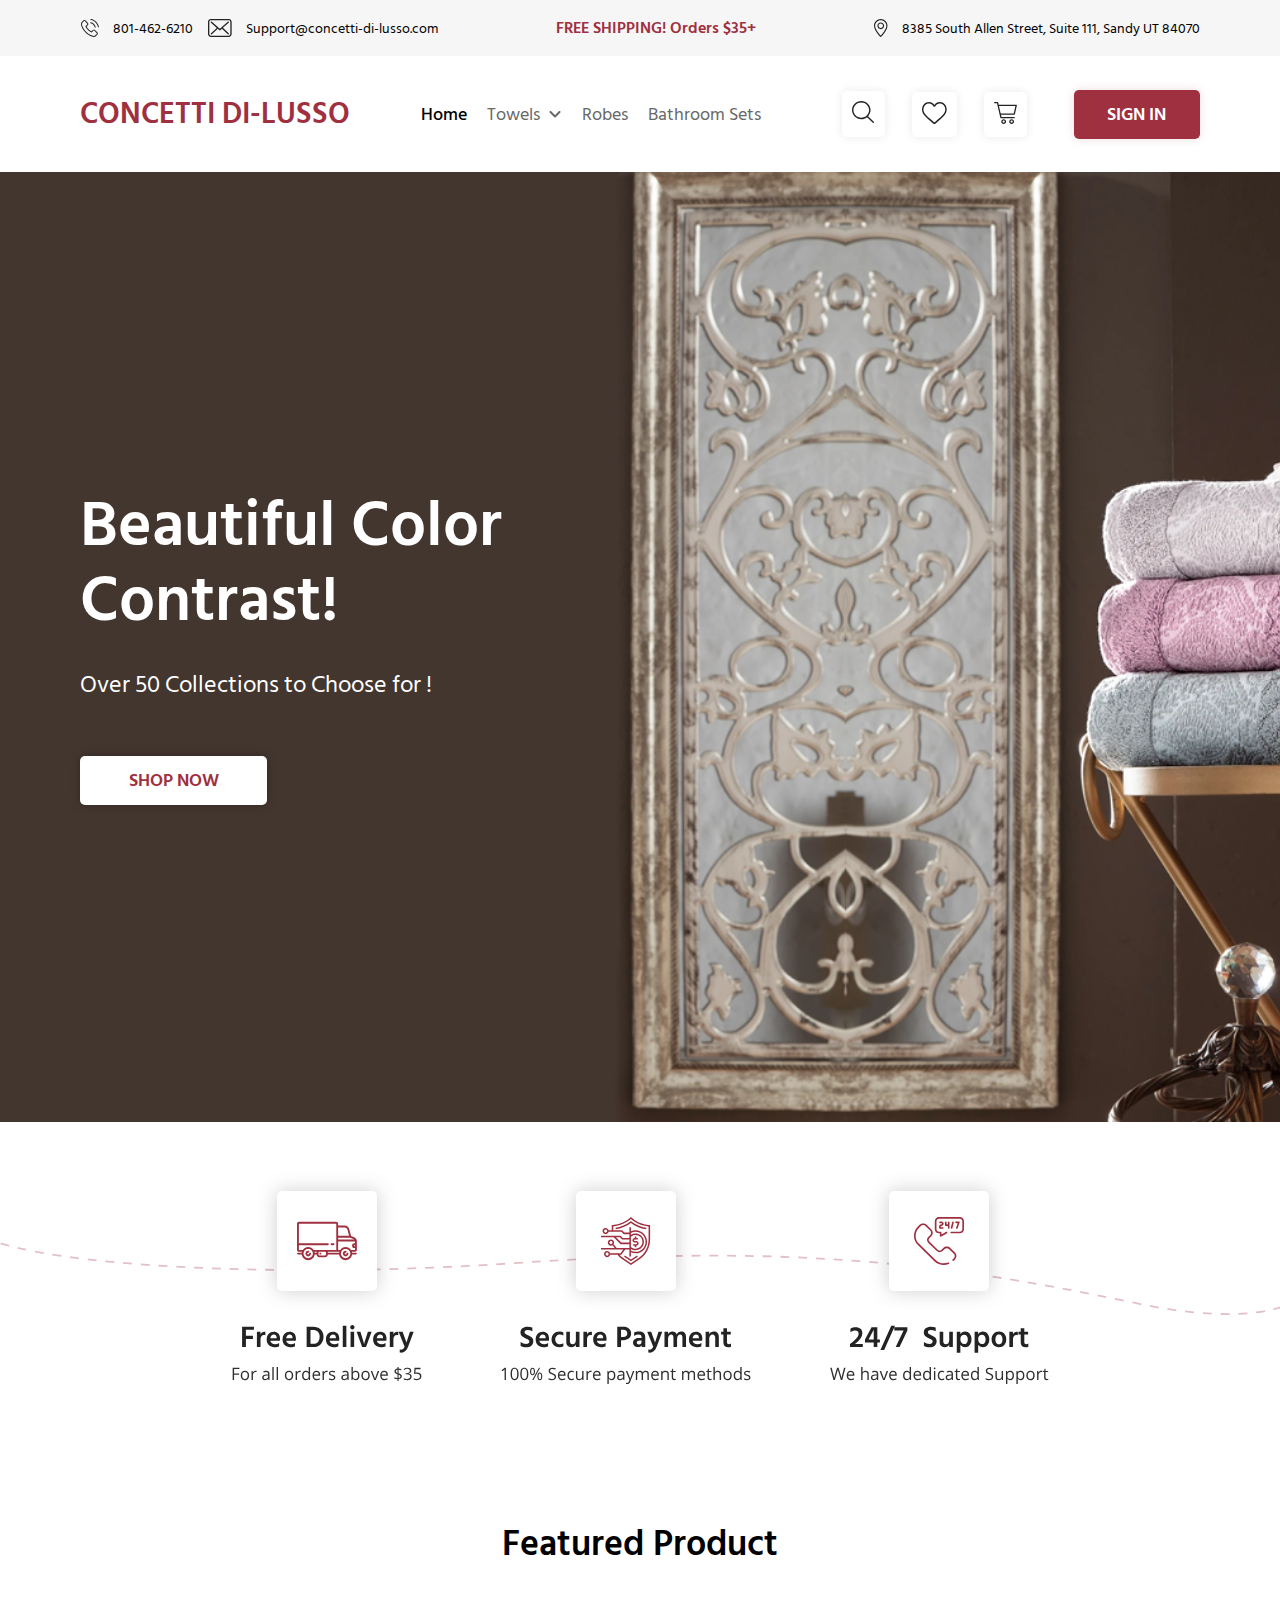
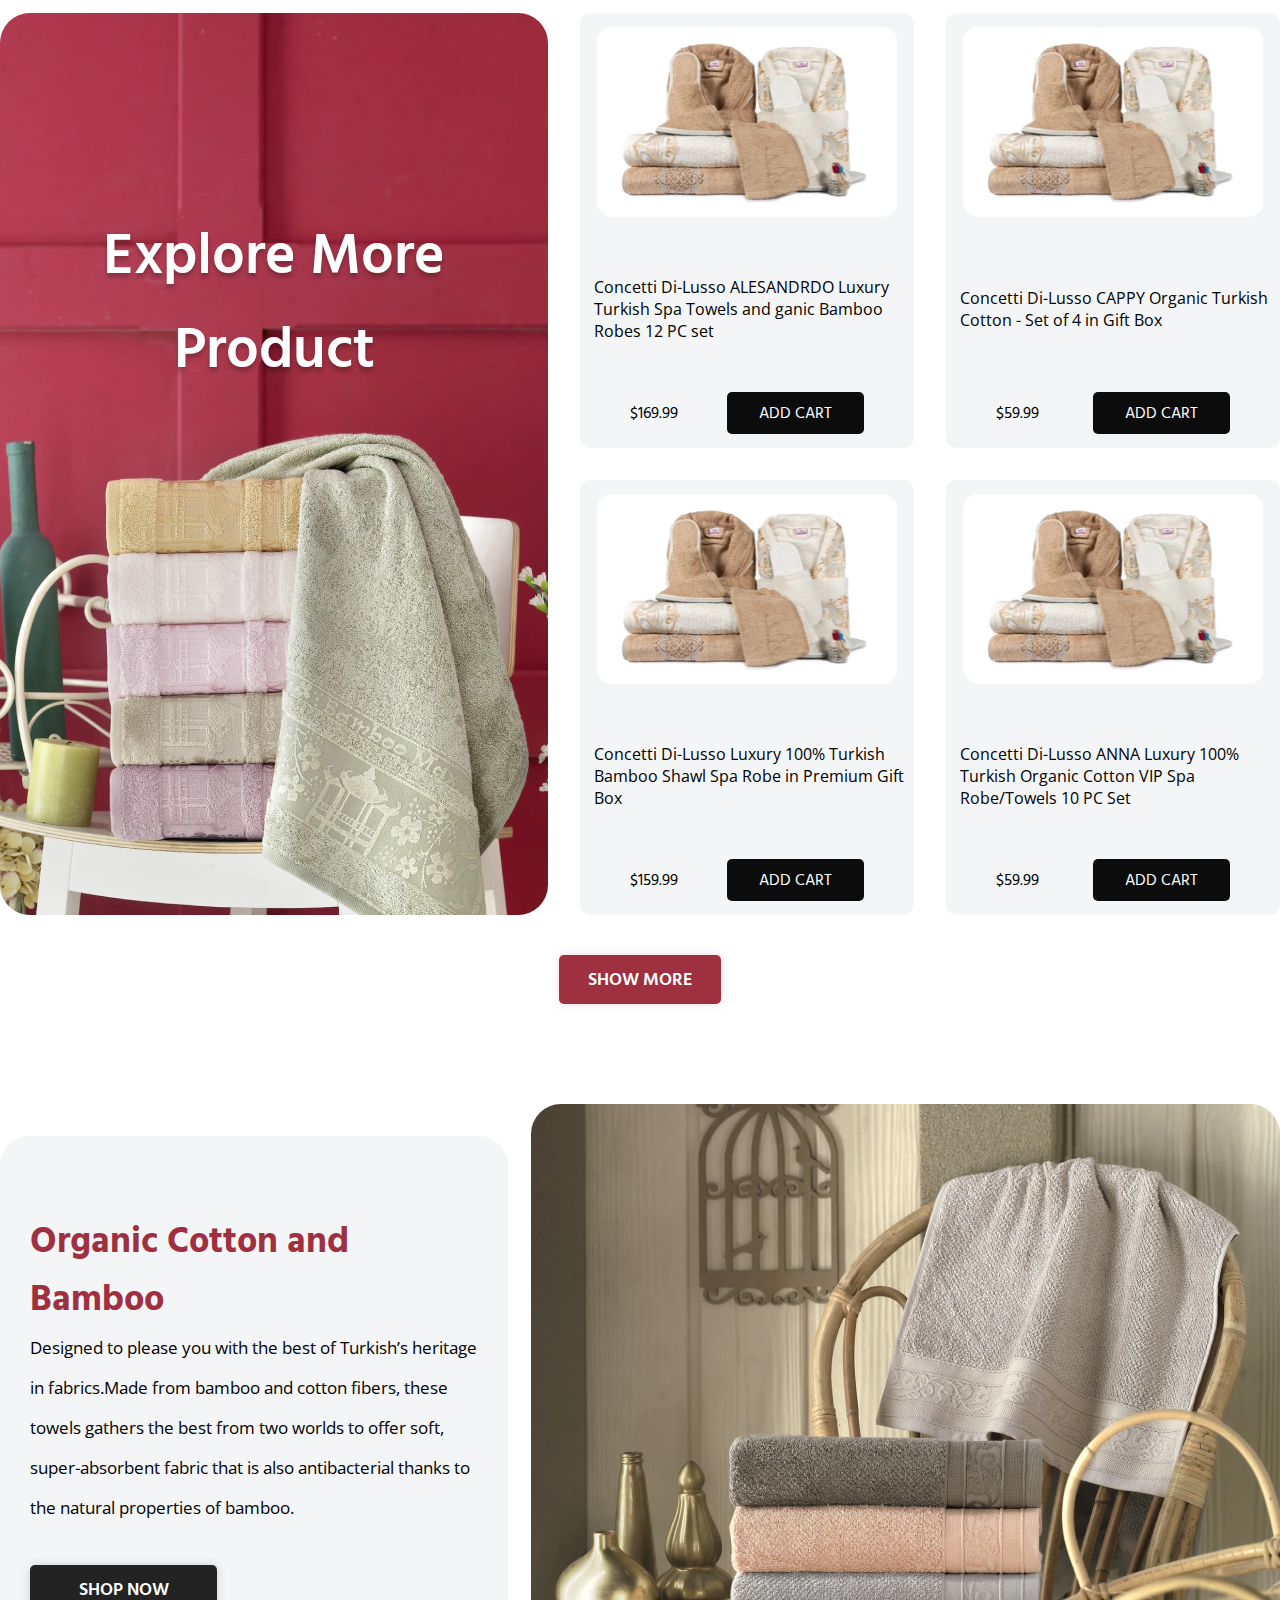
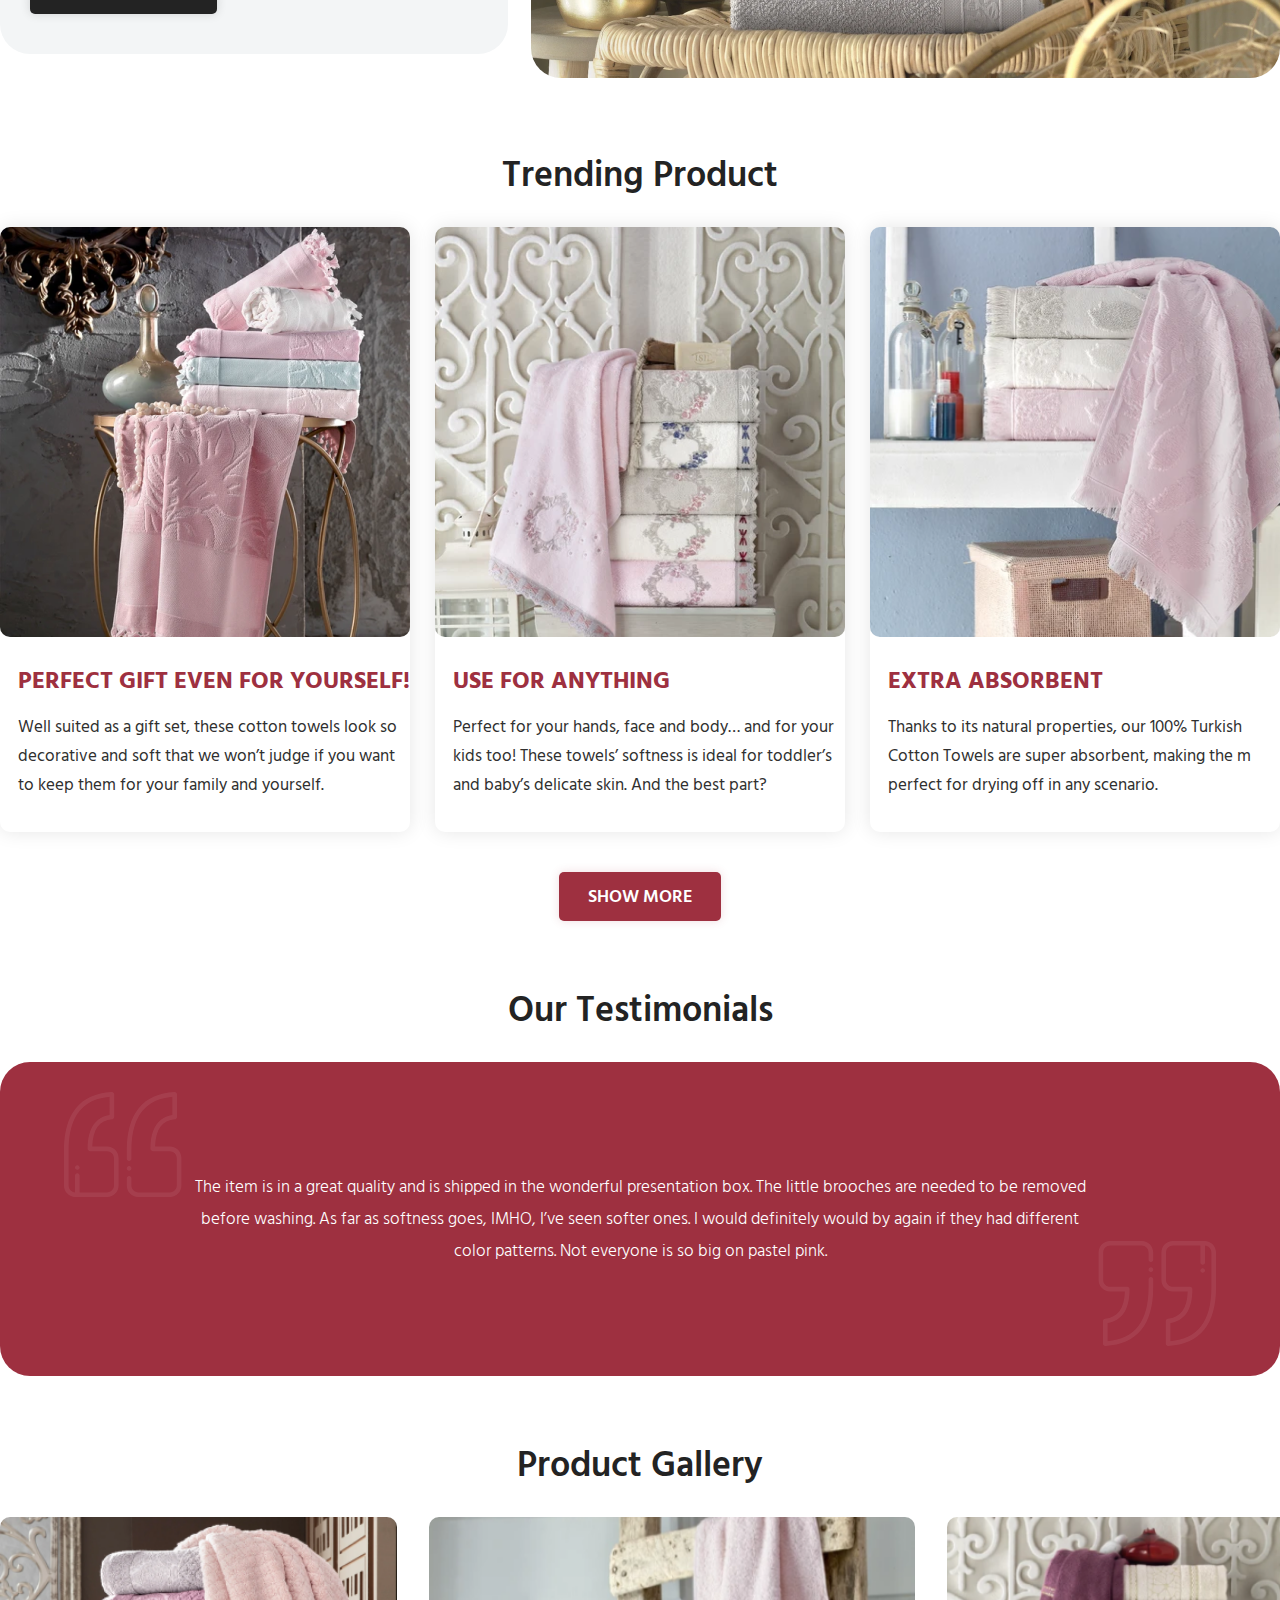
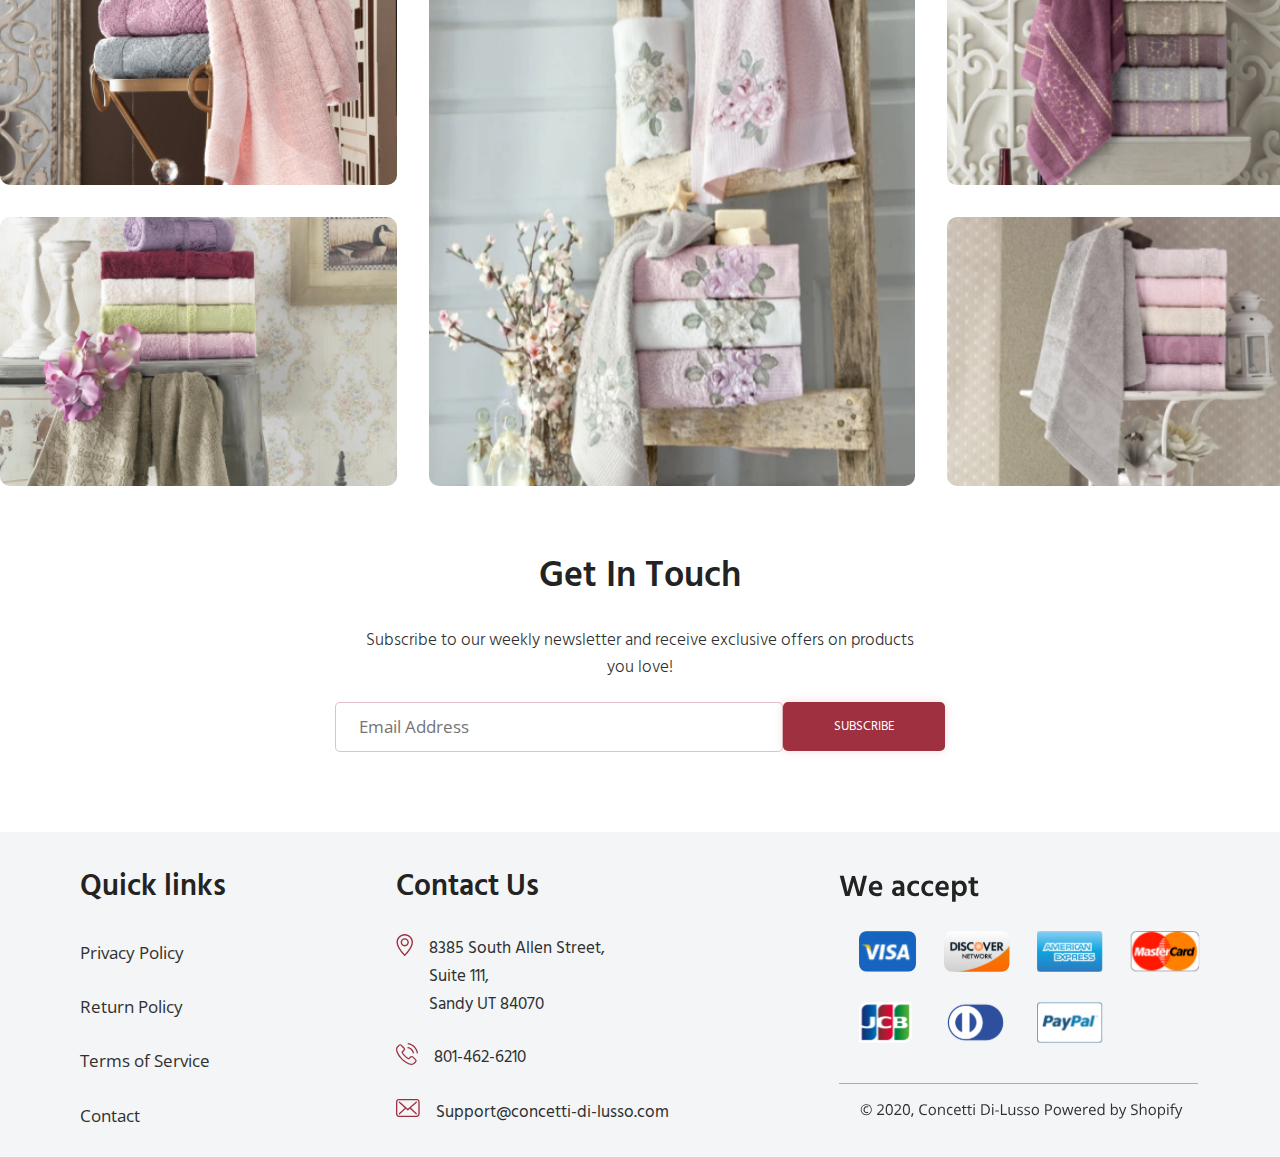
<file: index.html>
<!DOCTYPE html>
<html lang="en">
  <head>
    <meta charset="UTF-8" />
    <meta http-equiv="X-UA-Compatible" content="IE=edge" />
    <meta name="viewport" content="width=device-width, initial-scale=1.0" />
    <link rel="stylesheet" href="style.css" />
  </head>
  <body>
    <header>
      <div class="contact-info">
        <div class="phone">
          <img class="phone-logo" src="Group.svg" alt="" />
          <p>801-462-6210</p>
        </div>
        <div class="Support">
          <img class="mail-logo" src="Group (1).svg" alt="" />
          <p>Support@concetti-di-lusso.com</p>
        </div>
      </div>

      <p class="title">FREE SHIPPING! Orders $35+</p>

      <div class="address">
        <img class="location-logo" src="Group 8.svg" alt="" />
        <p>8385 South Allen Street, Suite 111, Sandy UT 84070</p>
      </div>
    </header>
    <nav>
      <div class="brand-name">CONCETTI DI-LUSSO</div>
      <div class="butten-nav">
        <p class="home-butten">Home</p>

        <div class="nav-text" id="dropdown">
          <p>Towels</p>
          <img src="Vector 1.svg" alt="" style="margin-left: 9px;"/>
          <div class="dropdown-content" >
            <ul>
              <li>hole</li>
              <li>hole</li>
              <li>hole</li>
            </ul>
          </div>
        </div>
        <p class="nav-text">Robes</p>
        <p class="nav-text">Bathroom Sets</p>
      </div>
      <div class="nav-logo">
        <div class="log"><img src="x34  4.svg" alt="" /></div>
        <div class="log"><img src="Vector.svg" alt="" /></div>
        <div class="log"><img src="Group 7.svg" alt="" /></div>
        <div><input type="button" value="SIGN IN" class="sbutten" /></div>
      </div>
    </nav>
    <div class="main-pic">
      <h1 class="beau-text">Beautiful Color<br />Contrast!</h1>
      <br />
      <div class="over-text">Over 50 Collections to Choose for !</div>
      <br />
      <br />
      <div><input class="shop-now" type="button" value="SHOP NOW" /></div>
    </div>
    
    <div  class="benefit">
      <div>
        <img src="Group 16.svg" alt="" />
        <img src="Group 15.svg" alt="" />
        <img src="Group 14.svg" alt="" />
      </div>
    </div>

    <div  class="container">
      <div  class="main-content">
        <p class="Featured-Product">Featured Product</p>
        <article>
          <section>
            <div class="Explore-More">
              <p>Explore More<br />Product</p>
            </div>
          </section>
          <section class="sec2">
            <div class="first">
              <div class="sec2-img"><img src="image 3.svg" alt="" /></div>
              <div class="pr-text">Concetti Di-Lusso ALESANDRDO Luxury Turkish Spa Towels and ganic Bamboo Robes 12 PC set</div>
              <div class="price"><div style="align-self: center;">$169.99</div> <div><input type="button" value="ADD CART" class="ad-butten" /></div></div>
            </div>
            <div class="first">
              <div class="sec2-img"><img src="image 3.svg" alt="" /></div>
              <div class="pr-text">Concetti Di-Lusso CAPPY Organic Turkish Cotton - Set of 4 in Gift Box</div>
              <div class="price"><div style="align-self: center;">$59.99</div><div><input type="button" value="ADD CART" class="ad-butten" /></div></div>
            </div>
            <div class="first">
              <div class="sec2-img"><img src="image 3.svg" alt="" /></div>
              <div class="pr-text">Concetti Di-Lusso Luxury 100% Turkish Bamboo Shawl Spa Robe in Premium Gift Box</div>
              <div class="price"><div style="align-self:center;">$159.99</div><div><input type="button" value="ADD CART" class="ad-butten" /></div></div>
            </div>
            <div class="first">
              <div class="sec2-img"><img src="image 3.svg" alt="" /></div>
              <div class="pr-text">Concetti Di-Lusso ANNA Luxury 100% Turkish Organic Cotton VIP Spa Robe/Towels 10 PC Set</div>
              <div class="price"><div style="align-self: center;">$59.99</div><div><input type="button" value="ADD CART" class="ad-butten" /></div></div>
            </div>
          </section>
        </article>
        <div style="display: flex; justify-content: center">
          <input type="button" value="SHOW MORE" class="SHOW-MORE-btn" />
        </div>
        <div class="article2">
          <div class="Organic">
            <p class="org-head">Organic Cotton and Bamboo</p>
            <p class="org-text">
              Designed to please you with the best of Turkish’s heritage in fabrics.Made from bamboo and cotton fibers, these towels gathers the best from two
              worlds to offer soft, super-absorbent fabric that is also antibacterial thanks to the natural properties of bamboo.
            </p>
            <input type="button" value="SHOP NOW" class="org-butten" />
          </div>
          <div class="org-im">
            <img src="image 17.png" alt="" class="org-img" />
          </div>
        </div>
        <div class="Trending">
          <p>Trending Product</p>
        </div>
        <div class="Trending-Product">
          <div class="second">
            <img src="image 15.png" alt="" class="second-img" />
            <p class="second-head">PERFECT GIFT EVEN FOR YOURSELF!</p>
            <p class="second-text">
              Well suited as a gift set, these cotton towels look so decorative and soft that we won’t judge if you want to keep them for your family and
              yourself.
            </p>
          </div>
          <div class="second">
            <img src="Rectangle 60.png" alt="" class="second-img" />
            <p class="second-head">USE FOR ANYTHING</p>
            <p class="second-text">
              Perfect for your hands, face and body… and for your kids too! These towels’ softness is ideal for toddler’s and baby’s delicate skin. And the best
              part?
            </p>
          </div>
          <div class="second">
            <img src="Rectangle 62.png" alt="" class="second-img" />
            <p class="second-head">EXTRA ABSORBENT</p>
            <p class="second-text">
              Thanks to its natural properties, our 100% Turkish Cotton Towels are super absorbent, making the m perfect for drying off in any scenario.
            </p>
          </div>
        </div>
        <div style="display: flex; justify-content: center">
          <input type="button" value="SHOW MORE" class="SHOW-MORE-btn" />
        </div>
        <div class="Trending">
          <p>Our Testimonials</p>
        </div>
        <div class="big-red">
          <div class="big-vec1">
            <img src="Group 52.svg" alt="" />
          </div>
          <div class="big-text">
            <p>
              The item is in a great quality and is shipped in the wonderful presentation box. The little brooches are needed to be removed before washing. As
              far as softness goes, IMHO, I’ve seen softer ones. I would definitely would by again if they had different color patterns. Not everyone is so big
              on pastel pink.
            </p>
          </div>
          <div class="big-vec2">
            <img src="Group 52.svg" alt="" />
          </div>
        </div>
        <div class="Trending">
          <p>Product Gallery</p>
        </div>
        <div class="Gallery">
          <img class="item" src="image 21.png" alt="" style="border-radius: 10px" />
          <img class="item" src="image 22.png" alt="" style="border-radius: 10px" />
          <img class="item" src="image 18.png" alt="" style="border-radius: 10px" />
          <img class="item" src="image 20.png" alt="" style="border-radius: 10px" />
          <img class="item" src="image 19.png" alt="" style="border-radius: 10px" />
        </div>
        <div class="Trending">
          <p>Get In Touch</p>
        </div>
        <div class="sub-text">
          <p>Subscribe to our weekly newsletter and receive exclusive offers on products<br>you love!</p>
        </div>
        <div class="email">
          <div>
            <input type="email" name="" id="" placeholder="Email Address" class="email-text" />
          </div>
          <div>
            <input type="submit" name="" id="" value="SUBSCRIBE" class="email-btn" />
          </div>
        </div>
      </div>
    </div>
    <footer>
      <div class="footer-parts">
        <div class="footer-head">Quick links</div>
        <div class="footer-text">Privacy Policy</div>
        <div class="footer-text">Return Policy</div>
        <div class="footer-text">Terms of Service</div>
        <div class="footer-text">Contact</div>
      </div>
      <div class="footer-parts">
        <div class="footer-head">Contact Us</div>
        <div class="footer-text2">
          <div style="margin-right: 16px;"><img src="Group 56.svg" alt=""></div>
          <div>8385 South Allen Street,</br>
          Suite 111,</br>
          Sandy UT 84070</div>
        </div>
        <div class="footer-text2">
          <div style="margin-right: 16px;"><img src="Group (3).svg" alt=""></div>
          <div>801-462-6210</div>
        </div>
        <div class="footer-text2">
          <div style="margin-right: 16px;"><img src="Group (4).svg" alt=""></div>
          <div>Support@concetti-di-lusso.com</div>
        </div>
      </div>
      <div>
        <img src="Group 61.svg" alt="">
      </div>
    </footer>
  </body>
</html>
</file>
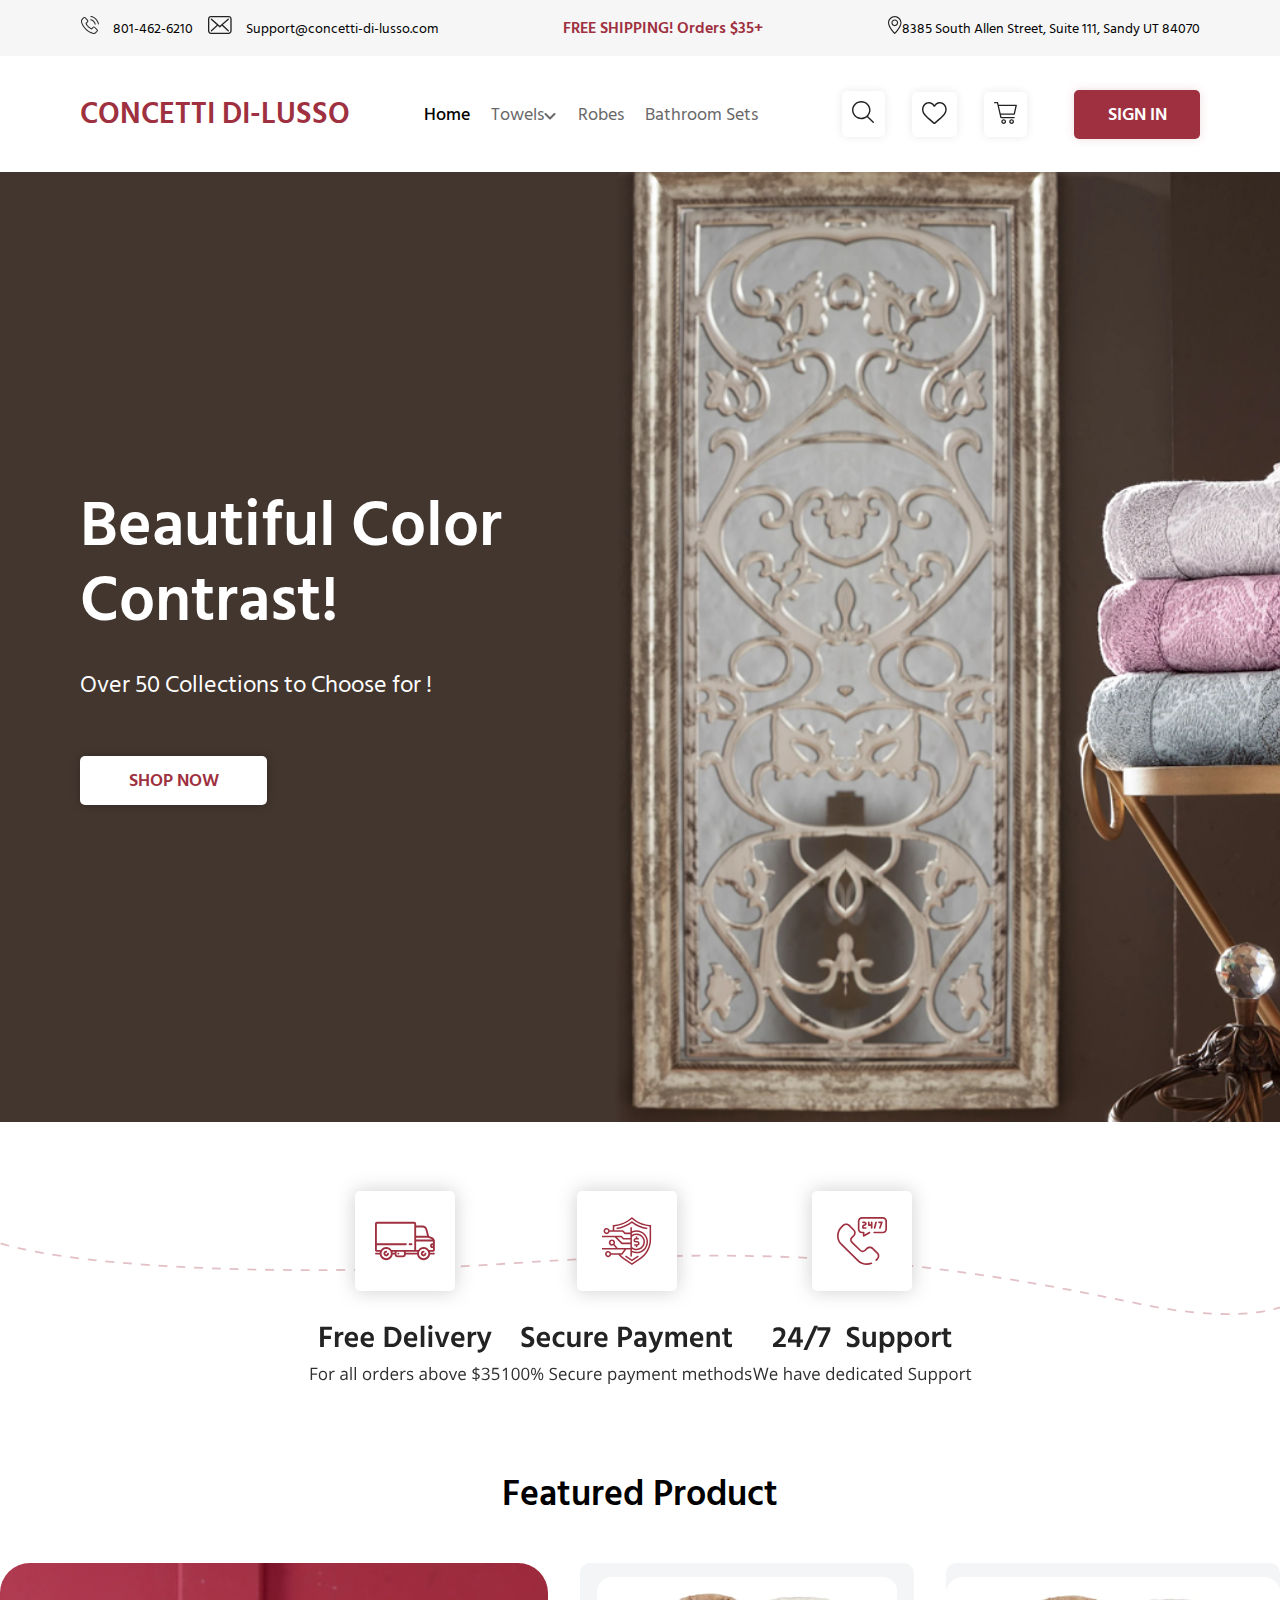
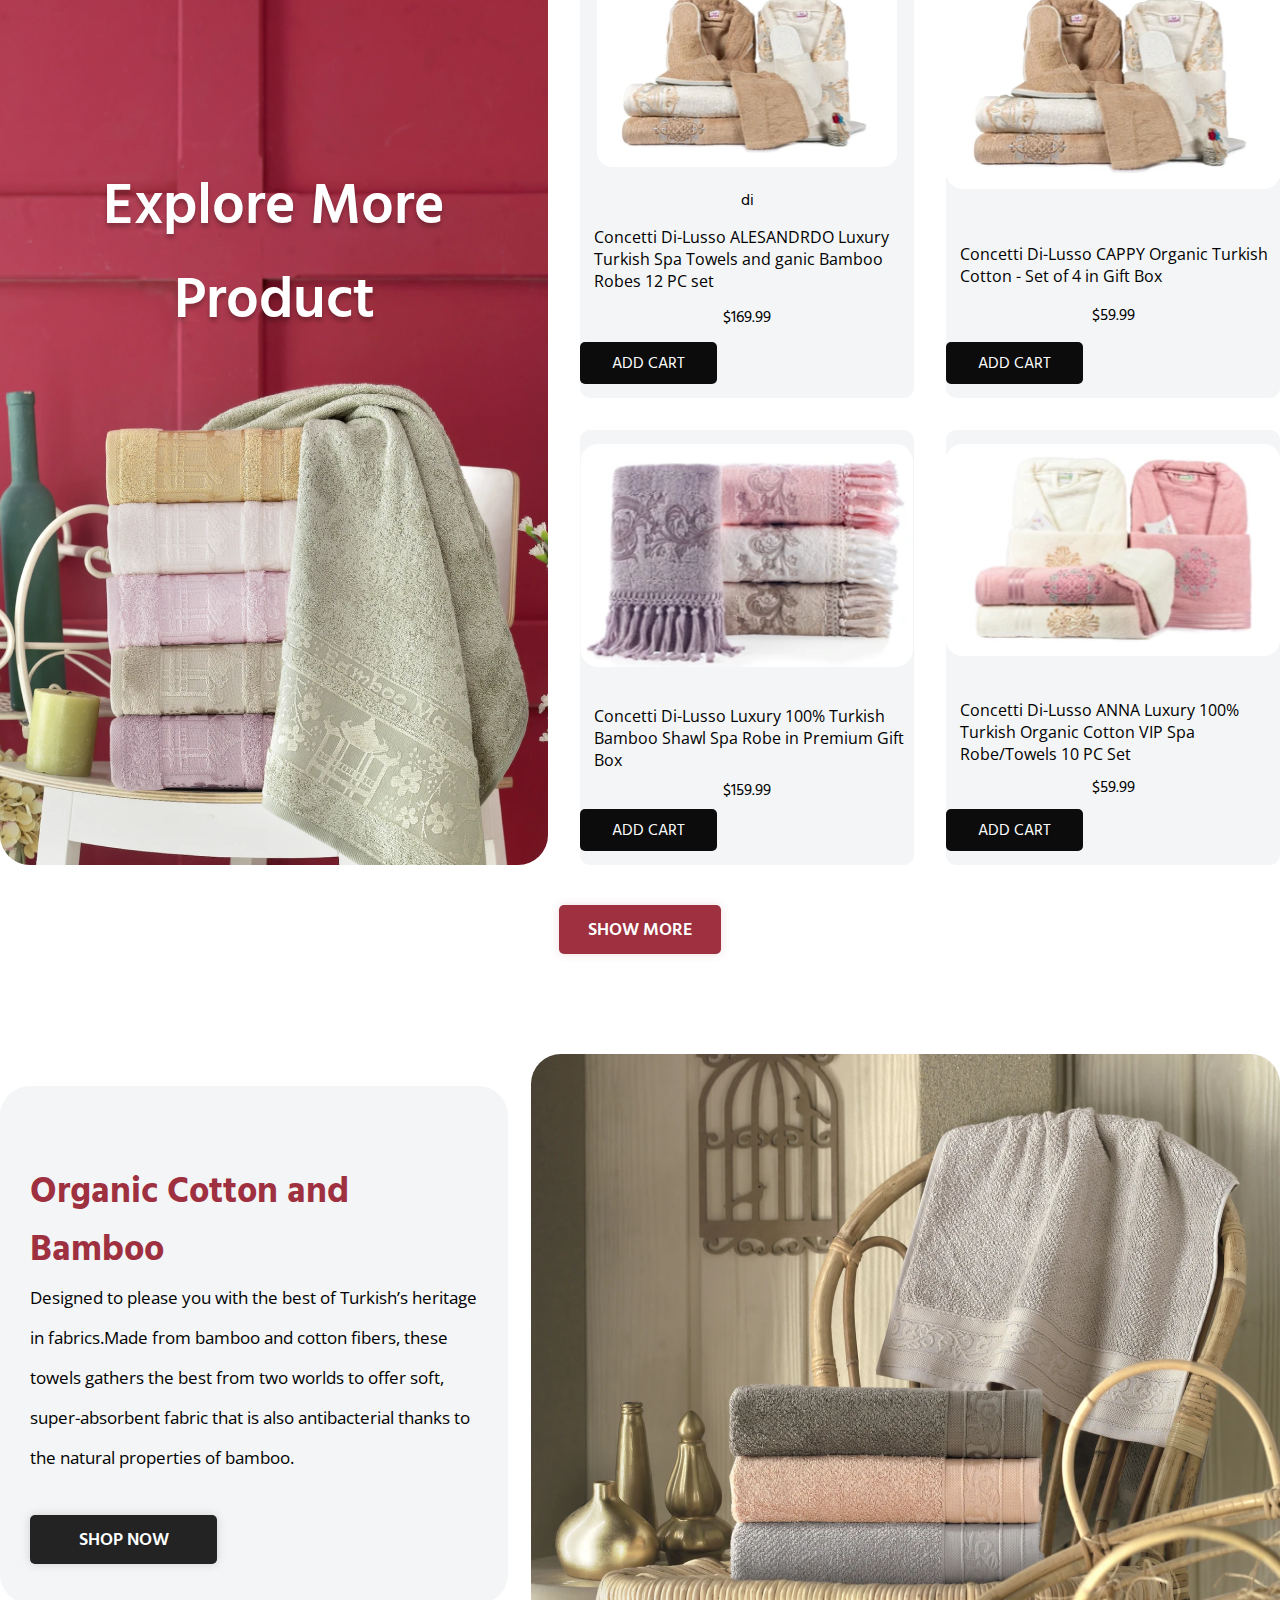
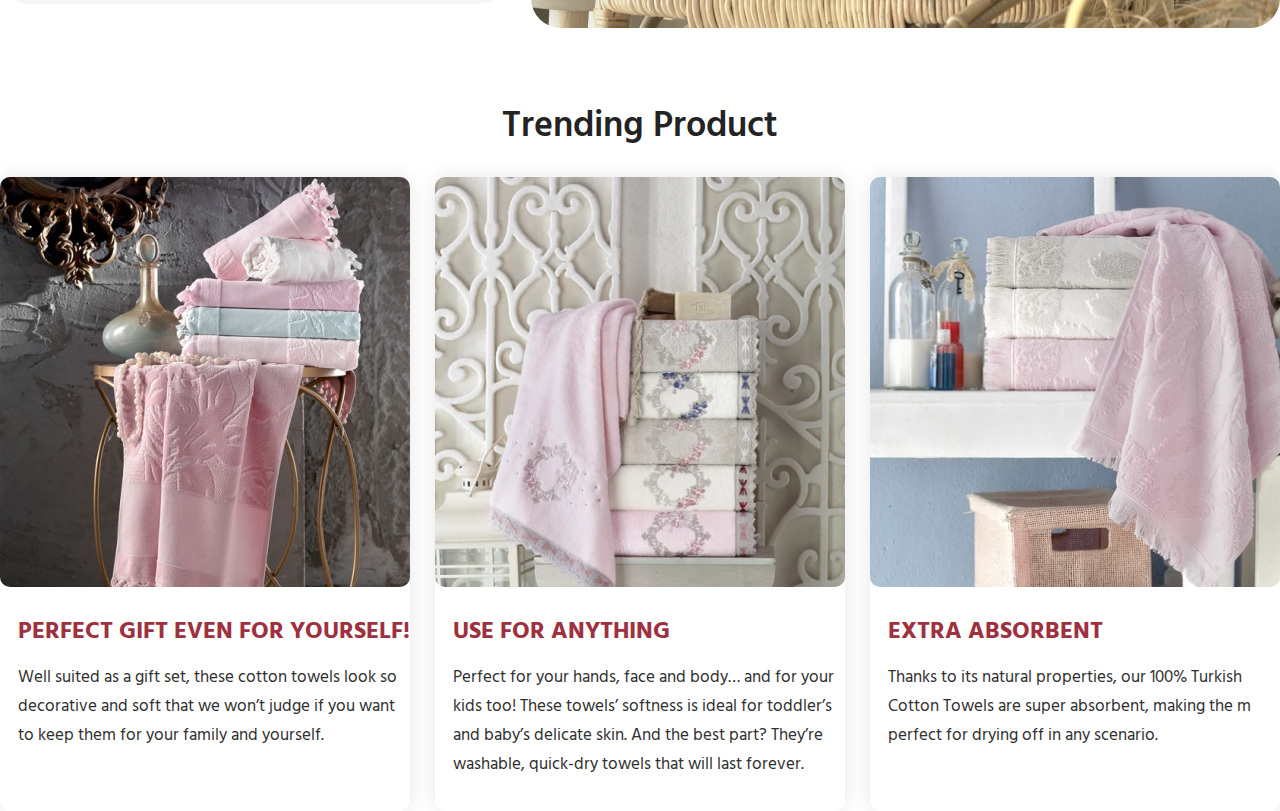
<file: fig.html>
<!DOCTYPE html>
<html lang="en">
  <head>
    <meta charset="UTF-8" />
    <meta http-equiv="X-UA-Compatible" content="IE=edge" />
    <meta name="viewport" content="width=device-width, initial-scale=1.0" />
    <link rel="stylesheet" href="style.css" />
  </head>
  <body>
    <header>
      <div class="contact-info">
        <div class="phone">
          <p class="phone-logo"><img src="Group.svg" alt="" /></p>
          <p>801-462-6210</p>
        </div>
        <div class="Support">
          <p class="mail-logo"><img src="Group (1).svg" alt="" /></p>
          <p>Support@concetti-di-lusso.com</p>
        </div>
      </div>

      <p class="title">FREE SHIPPING! Orders $35+</p>

      <div class="address">
        <p><img src="Group 8.svg" alt="" /></p>
        <p>8385 South Allen Street, Suite 111, Sandy UT 84070</p>
      </div>
    </header>
    <nav>
      <div class="brand-name">CONCETTI DI-LUSSO</div>
      <div class="butten-nav">
        <div class="home-butten">Home</div>
        <div class="nav-text">Towels<img src="Vector 1.svg" alt="" /></div>
        <div class="nav-text">Robes</div>
        <div class="nav-text">Bathroom Sets</div>
      </div>
      <div class="nav-logo">
        <div class="log"><img src="x34  4.svg" alt="" /></div>
        <div class="log"><img src="Vector.svg" alt="" /></div>
        <div class="log"><img src="Group 7.svg" alt="" /></div>
        <div><input type="button" value="SIGN IN" class="sbutten" /></div>
      </div>
    </nav>
    <div class="main-pic">
      <h1 class="beau-text">Beautiful Color<br />Contrast!</h1>
      <br />
      <div class="over-text">Over 50 Collections to Choose for !</div>
      <br />
      <br />
      <div><input class="shop-now" type="button" value="SHOP NOW" /></div>
    </div>
    <div class="outMax">
      <div class="max">
        <div class="benefit">
          <img src="Group 16.svg" alt="" />
          <img src="Group 15.svg" alt="" />
          <img src="Group 14.svg" alt="" />
        </div>
        <p class="Featured-Product">Featured Product</p>
        <article>
          <section>
            <div class="Explore-More">
              <p>Explore More<br />Product</p>
            </div>
          </section>
          <section class="sec2">
            <div class="first">
              <div><img src="image 3.svg" alt="" /><br /></div>
              di
              <p class="pr-text">Concetti Di-Lusso ALESANDRDO Luxury Turkish Spa Towels and ganic Bamboo Robes 12 PC set</p>
              $169.99 <input type="button" value="ADD CART" class="ad-butten" />
            </div>
            <div class="first">
              <img src="image 3.svg" alt="" /><br />
              <p class="pr-text">Concetti Di-Lusso CAPPY Organic Turkish Cotton - Set of 4 in Gift Box</p>
              $59.99 <input type="button" value="ADD CART" class="ad-butten" />
            </div>
            <div class="first">
              <img src="image 5.svg" alt="" /><br />
              <p class="pr-text">Concetti Di-Lusso Luxury 100% Turkish Bamboo Shawl Spa Robe in Premium Gift Box</p>
              $159.99 <input type="button" value="ADD CART" class="ad-butten" />
            </div>
            <div class="first">
              <img src="image 6.svg" alt="" /><br />
              <p class="pr-text">Concetti Di-Lusso ANNA Luxury 100% Turkish Organic Cotton VIP Spa Robe/Towels 10 PC Set</p>
              $59.99 <input type="button" value="ADD CART" class="ad-butten" />
            </div>
          </section>
        </article>
        <div style="display: flex; justify-content: center">
          <input type="button" value="SHOW MORE" class="SHOW-MORE-btn" />
        </div>
        <div class="article2">
          <div class="Organic">
            <p class="org-head">Organic Cotton and Bamboo</p>
            <p class="org-text">
              Designed to please you with the best of Turkish’s heritage in fabrics.Made from bamboo and cotton fibers, these towels gathers the best from two
              worlds to offer soft, super-absorbent fabric that is also antibacterial thanks to the natural properties of bamboo.
            </p>
            <input type="button" value="SHOP NOW" class="org-butten" />
          </div>
          <div class="org-im">
            <img src="image 17.png" alt="" class="org-img" />
          </div>
        </div>
        <div class="Trending">
          <p>Trending Product</p>
        </div>
        <div class="Trending-Product">
          <div class="second">
            <img src="image 15.png" alt="" class="second-img" />
            <p class="second-head">PERFECT GIFT EVEN FOR YOURSELF!</p>
            <p class="second-text">
              Well suited as a gift set, these cotton towels look so decorative and soft that we won’t judge if you want to keep them for your family and
              yourself.
            </p>
          </div>
          <div class="second">
            <img src="Rectangle 60.png" alt="" class="second-img" />
            <p class="second-head">USE FOR ANYTHING</p>
            <p class="second-text">
              Perfect for your hands, face and body… and for your kids too! These towels’ softness is ideal for toddler’s and baby’s delicate skin. And the best
              part? They’re washable, quick-dry towels that will last forever.
            </p>
          </div>
          <div class="second">
            <img src="Rectangle 62.png" alt="" class="second-img" />
            <p class="second-head">EXTRA ABSORBENT</p>
            <p class="second-text">Thanks to its natural properties, our 100% Turkish Cotton Towels are super absorbent, making the m perfect for drying off in any scenario.</p>
          </div>
        </div>
      </div>
    </div>
  </body>
</html>
</file>
<file: style.css>
@import url("https://fonts.googleapis.com/css2?family=Hind+Siliguri&display=swap");

@import url("https://fonts.googleapis.com/css2?family=Open+Sans&display=swap");

* {
  margin: 0px;
  padding: 0px;
  font-family: "Hind Siliguri";
}

header {
  background-color: #f6f6f6;
  display: flex;
  justify-content: space-between;
  align-items: center;
  height: 56px;
  padding: 0 80px;
}

.contact-info {
  display: flex;
  width: 32%;
  justify-content: space-between;
}

.Support,
.address,
.phone {
  display: flex;
  font-weight: 400;
  font-size: 14px;
  align-items: center;
  justify-content: space-between;
}

.phone-logo,
.mail-logo,
.location-logo {
  margin-right: 14px;
}
.title {
  font-weight: 600;
  size: 18px;
  color: #9e3040;
}
.brand-name {
  font-weight: 600;
  font-size: 30px;
  color: #9e3040;
}
.nav-text {
  font-weight: 400;
  font-size: 18px;
  color: #686868;
}

#dropdown {
  position: relative;
  display: flex;
  align-items: center;
}

.dropdown-content {
  position: absolute;
  top: 25px;
  left: 0;
  background-color: #fff;
  border-radius: 8px;
  display: none;
  padding-top: 10px;
  box-shadow: rgba(0, 0, 0, 0.1) 0px 4px 6px -1px, rgba(0, 0, 0, 0.06) 0px 2px 4px -1px;
  transition: all ease-in-out 0.2s;
}

.dropdown-content ul {
  list-style: none;
}

.dropdown-content ul li {
  margin: 0 0 0;
  border-radius: 8px;
  padding: 5px 55px 5px 15px;
}

.dropdown-content ul li:hover {
  background: #f5f5f5;
}

#dropdown:hover > .dropdown-content {
  display: block;
}

.home-butten {
  font-weight: 500;
  font-size: 18px;
}
.sbutten {
  background-color: #9e3040;
  box-shadow: 0px 0px 10px rgba(158, 48, 64, 0.17);
  border-radius: 5px;
  width: 126px;
  height: 49px;
  font-weight: 600;
  font-size: 18px;
  color: #fff;
  border: 0;
  transition: 0.3s;
  margin-left: 30px;
}
nav {
  display: flex;
  justify-content: space-between;
  flex-direction: row;
  padding: 0 80px;
  align-items: center;
  margin-top: 25px;
  margin-bottom: 25px;
}
.butten-nav {
  display: flex;
  flex-direction: row;
  justify-content: space-between;
  flex-grow: 0.3;
}
.nav-logo {
  display: flex;
  flex-direction: row;
  align-items: center;
  gap: 7px;
}
.log {
  background: #ffffff;
  box-shadow: 0px 0px 10px rgba(0, 0, 0, 0.09);
  border-radius: 5px;
  margin: 10px;
  padding: 10px 10px 5px 10px;
  transition: 0.3s;
}
.main-pic {
  display: flex;
  flex-direction: column;
  justify-content: center;
  background-image: url(Untitled-1.png);
  background-repeat: no-repeat;
  background-size: cover;
  height: 950px;
}
.beau-text {
  padding: 0 80px;
  font-weight: 600;
  font-size: 64px;
  color: #fff;
  line-height: 117.1%;
}
.over-text {
  padding: 0 80px;
  font-weight: 400;
  font-size: 24px;
  color: #fff;
}
.shop-now {
  font-weight: 600;
  font-size: 18px;
  color: #9e3040;
  width: 187px;
  height: 49px;
  margin: 0 80px;
  border: 0;
  background: #ffffff;
  box-shadow: 0px 0px 10px rgba(0, 0, 0, 0.25);
  border-radius: 5px;
  transition: 0.3s;
}
.shop-now:hover {
  cursor: pointer;
  background: #9e3040;
  color: #fff;
}
.sbutten:hover {
  cursor: pointer;
  transform: scale(1.06);
}
.log:hover {
  cursor: pointer;
  background: #e3e3e3;
  transform: scale(1.18);
}

.butten-nav:hover {
  cursor: pointer;
}
.brand-name:hover {
  cursor: pointer;
}

.container {
  display: flex;
  justify-content: center;
  align-items: center;
}

.main-content {
  max-width: 1300px;
  padding: 0 80px;
}

.benefit {
  background: url(Vector\ 2.svg) no-repeat center;
  background-size: 100%;
  margin: 50px 0;
  display: flex;
  justify-content: center;
}

.benefit div {
  width: 70%;
  display: flex;
  justify-content: space-around;
}

.Featured-Product {
  font-weight: 600;
  font-size: 36px;
  text-align: center;
  margin-top: 80px;
}
.Explore-More {
  font-weight: 600;
  font-size: 58px;
  color: #ffffff;
  background-image: url(image\ 14.png);
  width: 548px;
  height: 707px;
  border: #fff;
  border-radius: 30px;
  text-shadow: 0px 4px 4px rgba(0, 0, 0, 0.25);
  text-align: center;
  margin-top: 40px;
  padding-top: 195px;
}
.Explore-More:hover {
  cursor: pointer;
}
.pr-text {
  font-family: "Open Sans";
  font-style: normal;
  font-weight: 400;
  font-size: 16px;
  text-align: left;
  padding-left: 14px;
}
.first {
  background: #f3f5f6;
  border-radius: 10px;
  text-align: center;
  padding: 14px 0;
  display: flex;
  flex-direction: column;
  justify-content: space-between;
}
.price {
  display: flex;
  flex-direction: row;
  justify-content: space-between;
  padding: 0 15%;
}
.sec2-img {
  margin: 0 17px;
}
.ad-butten {
  background: #0c0c0c;
  border-radius: 5px;
  color: #fff;
  width: 137px;
  height: 42px;
  font-family: "Hind Siliguri";
  font-size: 16px;
  border: 0;
  transition: 0.3s;
}
.ad-butten:hover {
  cursor: pointer;
  transform: scale(1.02);
}
.sec2 {
  display: grid;
  grid-template-rows: repeat(2, 1fr);
  grid-template-columns: repeat(2, 1fr);
  column-gap: 2rem;
  row-gap: 2rem;
  margin-top: 40px;
  margin-left: 2rem;
}
article {
  display: flex;
  flex-direction: row;
  flex: 1 1;
}
.SHOW-MORE-btn {
  font-weight: 600;
  font-size: 18px;
  width: 162px;
  height: 49px;
  background: #9e3040;
  box-shadow: 0px 0px 10px rgba(158, 48, 64, 0.17);
  border-radius: 5px;
  color: #ffffff;
  margin-top: 40px;
  border: 0;
  transition: 0.3s;
}
.Organic {
  background: #f3f5f6;
  border-radius: 30px;
  padding: 76px 30px 40px 30px;
  align-self: center;
  width: 35%;
}
.org-head {
  font-weight: 700;
  font-size: 36px;
  color: #9e3040;
}
.org-text {
  font-family: "Open Sans";
  font-weight: 400;
  font-size: 17px;
  line-height: 40px;
}
.org-butten {
  background: #232323;
  box-shadow: 0px 0px 10px rgba(35, 35, 35, 0.17);
  border-radius: 5px;
  font-weight: 600;
  font-size: 18px;
  color: #ffffff;
  width: 187px;
  height: 49px;
  margin-top: 37px;
  border: 0;
  transition: 0.3s;
}
.org-butten:hover {
  cursor: pointer;
  color: #fff;
  background: #9e3040;
}

.org-img {
  border-radius: 30px;
}
.article2 {
  display: flex;
  flex-direction: row;
  margin: 100px 0 0 0;
  justify-content: space-between;
}
.SHOW-MORE-btn:hover {
  cursor: pointer;
  background: #9e3040;
  color: #fff;
  transform: scale(1.06);
}
.Trending {
  font-weight: 600;
  font-size: 36px;
  color: #232323;
  margin-top: 60px;
  margin-bottom: 23px;
  text-align: center;
}
.Trending-Product {
  display: flex;
  justify-content: space-between;
}
.second {
  box-shadow: 0px 0px 19px rgba(0, 0, 0, 0.1);
  border-radius: 10px;
  width: 410px;
}
.second-img {
  border-radius: 10px;
}
.second-head {
  font-weight: 700;
  font-size: 24px;
  line-height: 39px;
  color: #9e3040;
  padding: 16px 0 13px 18px;
}
.second-text {
  font-weight: 400;
  font-size: 17px;
  color: #303030;
  line-height: 29px;
  padding-left: 18px;
  padding-bottom: 2rem;
}
.big-red {
  background-color: #9e3040;
  border-radius: 30px;
  display: flex;
  height: 314px;
}
.big-text {
  font-family: "Open Sans";
  font-weight: 300;
  font-size: 17px;
  line-height: 32px;
  text-align: center;
  color: #ffffff;
  align-self: center;
}

.big-vec1 {
  opacity: 0.7;
  padding-left: 64px;
  padding-top: 30px;
  align-self: flex-start;
}
.big-vec2 {
  opacity: 0.7;
  transform: rotate(180deg);
  padding-left: 64px;
  padding-top: 30px;
  align-self: flex-end;
}
.Gallery {
  display: grid;
  grid-template-rows: repeat(2, 1fr);
  grid-template-columns: 31% 38% 31%;
  column-gap: 2rem;
  row-gap: 2rem;
}
.item {
  transition: 0.2s;
}
.item:hover {
  transform: scale(1.06);
  cursor: pointer;
}
.item:nth-child(1) {
  grid-row: 1;
  grid-column: 1;
  width: 100%;
  height: 100%;
}

.item:nth-child(2) {
  grid-row: 2;
  grid-column: 1;
  width: 100%;
  height: 100%;
}

.item:nth-child(3) {
  grid-row-start: 1;
  grid-row-end: 3;
  grid-column: 2;
  width: 100%;
  height: 100%;
}
.item:nth-child(4) {
  grid-row: 1;
  grid-column: 3;
  width: 100%;
  height: 100%;
}
.item:nth-child(5) {
  grid-row: 2;
  grid-column: 3;
  width: 100%;
  height: 100%;
}
.sub-text {
  font-family: "Open Sans";
  font-style: normal;
  font-weight: 300;
  font-size: 17px;
  line-height: 27px;
  text-align: center;
  color: #303030;
  margin-bottom: 21px;
}
.email {
  display: flex;
  justify-content: center;
  margin-bottom: 80px;
}
.email-btn {
  box-shadow: 0px 0px 10px rgba(158, 48, 64, 0.17);
  border-radius: 5px;
  width: 162px;
  height: 49px;
  background: #9e3040;
  color: #fff;
  border: 0;
}
.email-text {
  border: 1px solid rgba(158, 48, 64, 0.3);
  border-radius: 5px;
  width: 423px;
  height: 48px;
  font-family: "Open Sans";
  font-weight: 400;
  font-size: 17px;
  line-height: 23px;
  color: #656565;
  padding-left: 23px;
}
.email-btn:hover {
  cursor: pointer;
}
footer {
  display: flex;
  background: #f3f5f6;
  justify-content: space-between;
  padding: 30px 80px;
}
.footer-head {
  color: #232323;
  font-weight: 600;
  font-size: 30px;
}
.footer-text {
  font-family: "Open Sans";
  font-weight: 400;
  font-size: 17px;
  color: #303030;
}
.footer-text2 {
  font-family: "Open Sans";
  font-weight: 400;
  font-size: 17px;
  color: #303030;
  display: flex;
}
.footer-parts {
  display: flex;
  flex-direction: column;
  justify-content: space-between;
}
</file>
